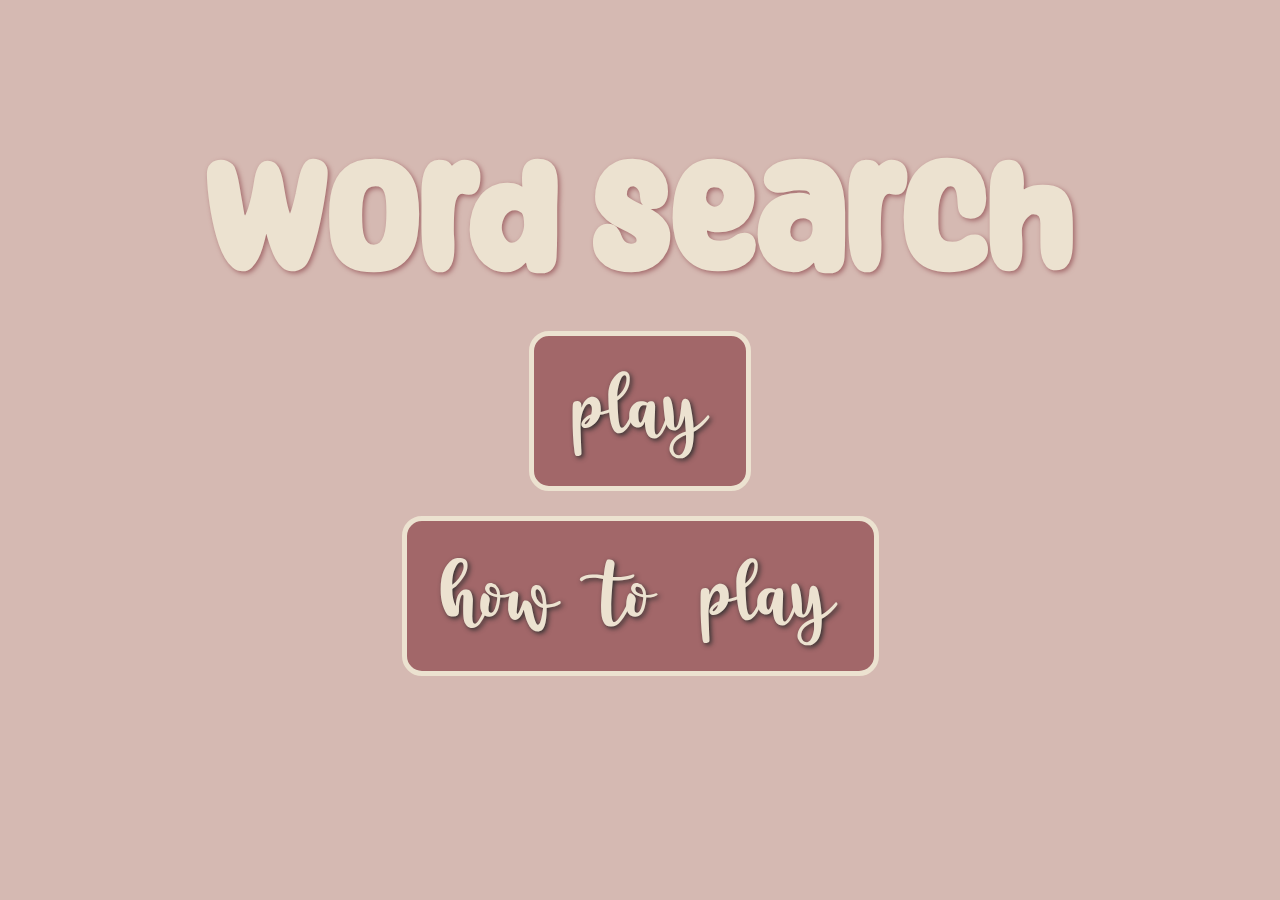
<file: index.html>
<!DOCTYPE html>
<html>
	<head>
		<title>Word Search</title>
		<link rel="stylesheet" href="indexStyle.css">
		<script src="Wordsearch.js"></script>
	</head>
	<body>
		<h1>word search</h1>
		
		<button id="play-button" onclick="goToPage('Wordsearch.html')">
			play
		</button>
		<br>
		<button id="instructions" onclick="goToPage('tutorial.html')">
			how to play
		</button>
		
	</body>
</html>
</file>
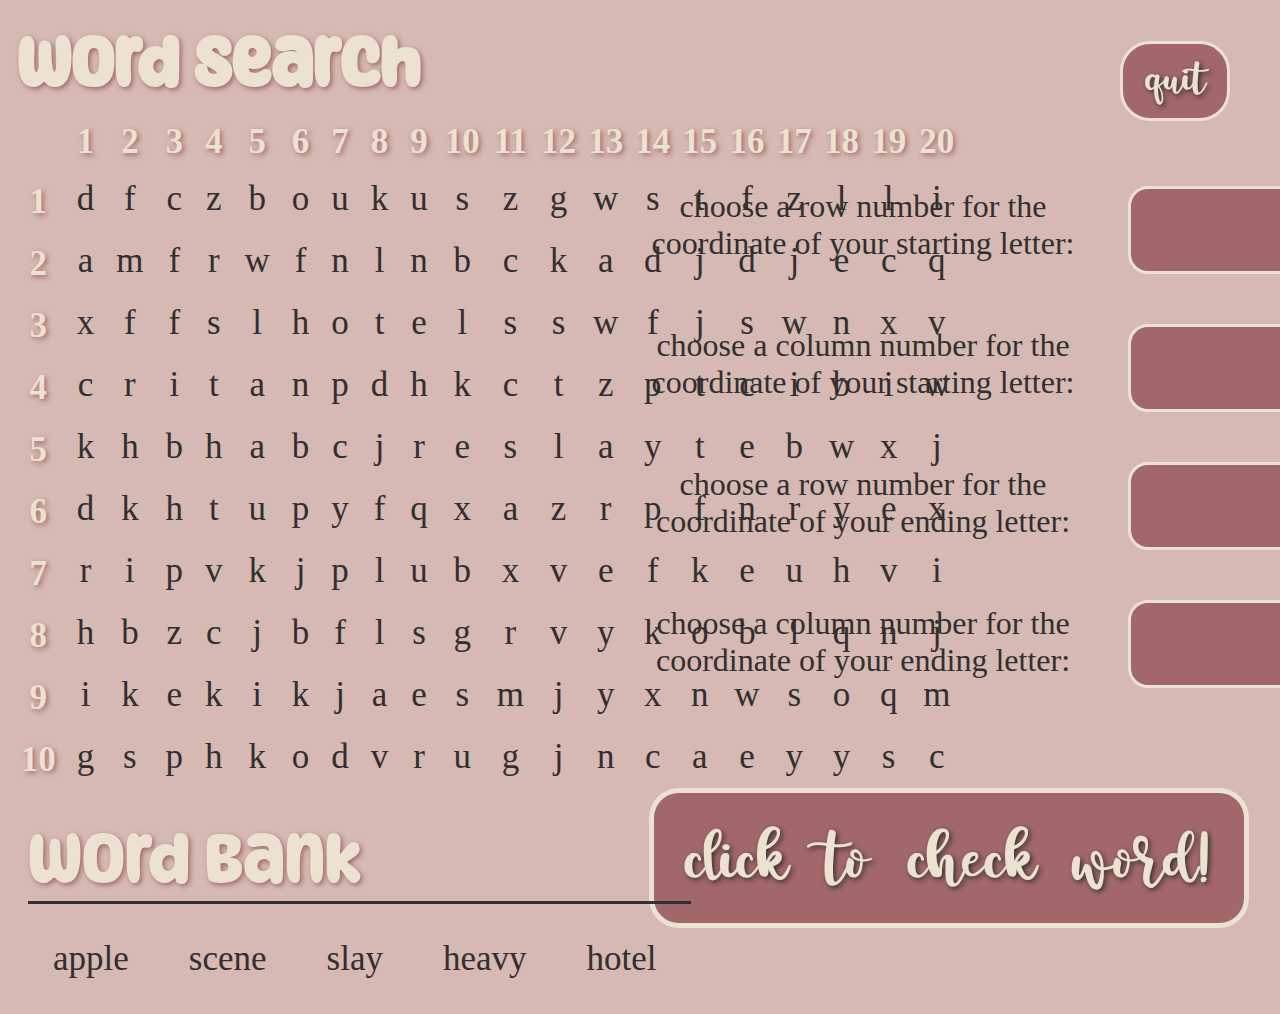
<file: Wordsearch.html>
<!DOCTYPE HTML>
<html>
	<head>
		<meta charset="utf-8">
		<title>Word Search</title>
		<link rel="stylesheet" href="Wordsearch.css">
		
		<style>
			<!-- followed a modal tutorial from https://www.w3schools.com/howto/howto_css_modals.asp-->
			body {font-family: Arial, Helvetica, sans-serif;}

			/* error message */
			.modal {
			  display: none; /* Hidden by default */
			  position: fixed; /* Stay in place */
			  z-index: 1; /* Sit on top */
			  padding-top: 100px; /* Location of the box */
			  left: 0;
			  top: 0;
			  width: 100%; /* Full width */
			  height: 100%; /* Full height */
			  overflow: auto; /* Enable scroll if needed */
			  background-color: rgb(0,0,0); /* Fallback color */
			  background-color: rgba(0,0,0,0.4); /* Black w/ opacity */
			}

			/* Modal Content */
			.modal-content {
			  background-color: #fefefe;
			  margin: auto;
			  padding: 20px;
			  border: 1px solid #888;
			  width: 80%;
			}

			/* The Close Button */
			.close {
			  color: #aaaaaa;
			  float: right;
			  font-size: 28px;
			  font-weight: bold;
			}

			.close:hover,
			.close:focus {
			  color: #000;
			  text-decoration: none;
			  cursor: pointer;
			}
		</style>
	</head>
	<body>
		<h1 style="width: 700px;">Word Search</h1>
		
		
		<button id="menu" onclick="goToPage('index.html')" style="position: absolute; right: 0;">
			quit
		</button>
		
		<div id="word-grid">
			<table id = "row">
				<tr>
					<td class = "column-data">1</td>
				</tr>
				<tr>
					<td class = "column-data">2</td>
				</tr>
				<tr>
					<td class = "column-data">3</td>
				</tr>
				<tr>
					<td class = "column-data">4</td>
				</tr>
				<tr>
					<td class = "column-data">5</td>
				</tr>
				<tr>
					<td class = "column-data">6</td>
				</tr>
				<tr>
					<td class = "column-data">7</td>
				</tr>
				<tr>
					<td class = "column-data">8</td>
				</tr>
				<tr>
					<td class = "column-data">9</td>
				</tr>
				<tr>
					<td class = "column-data">10</td>
				</tr>
			</table>
			<table id = "main-table">
				<tr id = "column">
					<th>1</th>
					<th>2</th>
					<th>3</th>
					<th>4</th>
					<th>5</th>
					<th>6</th>
					<th>7</th>
					<th>8</th>
					<th>9</th>
					<th>10</th>
					<th>11</th>
					<th>12</th>
					<th>13</th>
					<th>14</th>
					<th>15</th>
					<th>16</th>
					<th>17</th>
					<th>18</th>
					<th>19</th>
					<th>20</th>
				</tr>
				<tr> 
					<td id = "cell00"></td>
					<td id = "cell01"></td>
					<td id = "cell02"></td>
					<td id = "cell03"></td>
					<td id = "cell04"></td>
					<td id = "cell05"></td>
					<td id = "cell06"></td>
					<td id = "cell07"></td>
					<td id = "cell08"></td>
					<td id = "cell09"></td>
					<td id = "cell010"></td>
					<td id = "cell011"></td>
					<td id = "cell012"></td>
					<td id = "cell013"></td>
					<td id = "cell014"></td>
					<td id = "cell015"></td>
					<td id = "cell016"></td>
					<td id = "cell017"></td>
					<td id = "cell018"></td>
					<td id = "cell019"></td>
				</tr>
				<tr>
					<td id = "cell10"></td>
					<td id = "cell11"></td>
					<td id = "cell12"></td>
					<td id = "cell13"></td>
					<td id = "cell14"></td>
					<td id = "cell15"></td>
					<td id = "cell16"></td>
					<td id = "cell17"></td>
					<td id = "cell18"></td>
					<td id = "cell19"></td>
					<td id = "cell110"></td>
					<td id = "cell111"></td>
					<td id = "cell112"></td>
					<td id = "cell113"></td>
					<td id = "cell114"></td>
					<td id = "cell115"></td>
					<td id = "cell116"></td>
					<td id = "cell117"></td>
					<td id = "cell118"></td>
					<td id = "cell119"></td>
				</tr>
				<tr>
					<td id = "cell20"></td>
					<td id = "cell21"></td>
					<td id = "cell22"></td>
					<td id = "cell23"></td>
					<td id = "cell24"></td>
					<td id = "cell25"></td>
					<td id = "cell26"></td>
					<td id = "cell27"></td>
					<td id = "cell28"></td>
					<td id = "cell29"></td>
					<td id = "cell210"></td>
					<td id = "cell211"></td>
					<td id = "cell212"></td>
					<td id = "cell213"></td>
					<td id = "cell214"></td>
					<td id = "cell215"></td>
					<td id = "cell216"></td>
					<td id = "cell217"></td>
					<td id = "cell218"></td>
					<td id = "cell219"></td>
				</tr>
				<tr>
					<td id = "cell30"></td>
					<td id = "cell31"></td>
					<td id = "cell32"></td>
					<td id = "cell33"></td>
					<td id = "cell34"></td>
					<td id = "cell35"></td>
					<td id = "cell36"></td>
					<td id = "cell37"></td>
					<td id = "cell38"></td>
					<td id = "cell39"></td>
					<td id = "cell310"></td>
					<td id = "cell311"></td>
					<td id = "cell312"></td>
					<td id = "cell313"></td>
					<td id = "cell314"></td>
					<td id = "cell315"></td>
					<td id = "cell316"></td>
					<td id = "cell317"></td>
					<td id = "cell318"></td>
					<td id = "cell319"></td>
				</tr>
				<tr>
					<td id = "cell40"></td>
					<td id = "cell41"></td>
					<td id = "cell42"></td>
					<td id = "cell43"></td>
					<td id = "cell44"></td>
					<td id = "cell45"></td>
					<td id = "cell46"></td>
					<td id = "cell47"></td>
					<td id = "cell48"></td>
					<td id = "cell49"></td>
					<td id = "cell410"></td>
					<td id = "cell411"></td>
					<td id = "cell412"></td>
					<td id = "cell413"></td>
					<td id = "cell414"></td>
					<td id = "cell415"></td>
					<td id = "cell416"></td>
					<td id = "cell417"></td>
					<td id = "cell418"></td>
					<td id = "cell419"></td>
				</tr>
				<tr>
					<td id = "cell50"></td>
					<td id = "cell51"></td>
					<td id = "cell52"></td>
					<td id = "cell53"></td>
					<td id = "cell54"></td>
					<td id = "cell55"></td>
					<td id = "cell56"></td>
					<td id = "cell57"></td>
					<td id = "cell58"></td>
					<td id = "cell59"></td>
					<td id = "cell510"></td>
					<td id = "cell511"></td>
					<td id = "cell512"></td>
					<td id = "cell513"></td>
					<td id = "cell514"></td>
					<td id = "cell515"></td>
					<td id = "cell516"></td>
					<td id = "cell517"></td>
					<td id = "cell518"></td>
					<td id = "cell519"></td>
				</tr>
				<tr>
					<td id = "cell60"></td>
					<td id = "cell61"></td>
					<td id = "cell62"></td>
					<td id = "cell63"></td>
					<td id = "cell64"></td>
					<td id = "cell65"></td>
					<td id = "cell66"></td>
					<td id = "cell67"></td>
					<td id = "cell68"></td>
					<td id = "cell69"></td>
					<td id = "cell610"></td>
					<td id = "cell611"></td>
					<td id = "cell612"></td>
					<td id = "cell613"></td>
					<td id = "cell614"></td>
					<td id = "cell615"></td>
					<td id = "cell616"></td>
					<td id = "cell617"></td>
					<td id = "cell618"></td>
					<td id = "cell619"></td>
				</tr>
				<tr>
					<td id = "cell70"></td>
					<td id = "cell71"></td>
					<td id = "cell72"></td>
					<td id = "cell73"></td>
					<td id = "cell74"></td>
					<td id = "cell75"></td>
					<td id = "cell76"></td>
					<td id = "cell77"></td>
					<td id = "cell78"></td>
					<td id = "cell79"></td>
					<td id = "cell710"></td>
					<td id = "cell711"></td>
					<td id = "cell712"></td>
					<td id = "cell713"></td>
					<td id = "cell714"></td>
					<td id = "cell715"></td>
					<td id = "cell716"></td>
					<td id = "cell717"></td>
					<td id = "cell718"></td>
					<td id = "cell719"></td>
				</tr>
				<tr>
					<td id = "cell80"></td>
					<td id = "cell81"></td>
					<td id = "cell82"></td>
					<td id = "cell83"></td>
					<td id = "cell84"></td>
					<td id = "cell85"></td>
					<td id = "cell86"></td>
					<td id = "cell87"></td>
					<td id = "cell88"></td>
					<td id = "cell89"></td>
					<td id = "cell810"></td>
					<td id = "cell811"></td>
					<td id = "cell812"></td>
					<td id = "cell813"></td>
					<td id = "cell814"></td>
					<td id = "cell815"></td>
					<td id = "cell816"></td>
					<td id = "cell817"></td>
					<td id = "cell818"></td>
					<td id = "cell819"></td>
				</tr>
				<tr>
					<td id = "cell90"></td>
					<td id = "cell91"></td>
					<td id = "cell92"></td>
					<td id = "cell93"></td>
					<td id = "cell94"></td>
					<td id = "cell95"></td>
					<td id = "cell96"></td>
					<td id = "cell97"></td>
					<td id = "cell98"></td>
					<td id = "cell99"></td>
					<td id = "cell910"></td>
					<td id = "cell911"></td>
					<td id = "cell912"></td>
					<td id = "cell913"></td>
					<td id = "cell914"></td>
					<td id = "cell915"></td>
					<td id = "cell916"></td>
					<td id = "cell917"></td>
					<td id = "cell918"></td>
					<td id = "cell919"></td>
				</tr>
			</table>
		</div>
		<br>
		<br>
		<br>
		<br>
		<!--<label for "number">x1</label>--->
		<div id="input-div" style="position: absolute; right: 0;">
			<div id = "labels">
				<p class="label">choose a row number for the coordinate of your starting letter:</p>
				<p class="label">choose a column number for the coordinate of your starting letter:</p>
				<p class="label">choose a row number for the coordinate of your ending letter:</p>
				<p class="label">choose a column number for the coordinate of your ending letter:</p>
			</div>
			<div id = "inputs">
				<input class="input" id="x1" type="number" min="1" max="10" maxlength="2" size="2">
				<input class="input" id="y1" type="number" min="1" max="20" maxlength="2" size="2">
				<input class="input" id="x2" type="number" min="1" max="10" maxlength="2" size="2">
				<input class="input" id="y2" type="number" min="1" max="20" maxlength="2" size="2">
			</div>
			<button id="button" onclick="checkWord()" id="checkButton">
			click to check word!
			</button>
		</div>
			<br><br><br><br><br><br><br><br><br><br><br><br><br><br><br><br><br><br>
			
		<p class = "boxes" id = "box1"></p>
		<p class = "boxes" id = "box2"></p>
		<p class = "boxes" id = "box3"></p>
		<p class = "boxes" id = "box4"></p>
		
		
		<!-- Modal tutorial from https://www.w3schools.com/howto/howto_css_modals.asp-->
		<div id="myModal" class="modal">
			<div class="modal-content">
				<span class="close">&times;</span>
				<p id="message"></p>
			</div>
		</div>
		
		<div id="myModal2" class="modal">
			<div class="modal-content">
				<p id="win-message"></p>
				<button id="play-again" onclick="goToPage('Wordsearch.html')">
					play again
				</button>
				<button id="quit" onclick="goToPage('index.html')">
					quit
				</button>
			</div>
		</div>
		
		<table id = "word-bank">
			<caption id = "word-bank-head">Word Bank</caption>
			<tr>
				<td class = "words" id = "word1"></td>
				<td class = "words" id = "word2"></td>
				<td class = "words" id = "word3"></td>
				<td class = "words" id = "word4"></td>
				<td class = "words" id = "word5"></td>
			</tr>
		</table>
		
		<p id = "result"></p>
				
		<script src="Wordsearch.js"></script>
		<script>
			run()
		</script>
		
	</body>
</html>
</file>
<file: indexStyle.css>
@font-face {
  font-family: motley-forces;
  src: url(MotleyForcesRegular-w1rZ3.ttf);
}

@font-face {
  font-family: shalma;
  src: url(Shalma-Rp0Pe.otf);
}

/*jet - rgb(49, 47, 47)
bone - rgb(236, 226, 208)
silver pink - rgb(213, 185, 178)
copper rose - rgb(162, 103, 105)*/

body {
	text-align: center;
	background-color: rgb(213, 185, 178);
}

h1 {
	margin-top: 10%;
	font-size: 150px;
	font-family: motley-forces;
	margin-bottom: 2%;
	color: rgb(236, 226, 208);
	text-shadow: 2px 2px 5px rgb(162, 103, 105);
}

#instructions {
	font-size: 240px;
	background-color: rgb(162, 103, 105);
	color: rgb(236, 226, 208);
	border-radius: 20px;
	border: 5px solid rgb(236, 226, 208);
	height: 160px;
	padding: 07px 40px 0px 40px;
	font-family: shalma;
	text-shadow: 2px 2px 5px rgb(49, 47, 47);
}

#play-button {
	font-size: 240px;
	background-color: rgb(162, 103, 105);
	color: rgb(236, 226, 208);
	border-radius: 20px;
	border: 5px solid rgb(236, 226, 208);
	height: 160px;
	padding: 5px 40px 0px 40px;
	font-family: shalma;
	margin-bottom: 2%;
	text-shadow: 2px 2px 5px rgb(49, 47, 47);
}
</file>
<file: Wordsearch.css>
@font-face {
  font-family: motley-forces;
  src: url(MotleyForcesRegular-w1rZ3.ttf);
}

@font-face {
  font-family: shalma;
  src: url(Shalma-Rp0Pe.otf);
}

h1 {
	font-size: 70px;
	text-align:left;
	font-family: motley-forces;
	margin-bottom: 2%;
	margin-left: 10px;
	margin-top: 20px;
	color: rgb(236, 226, 208);
	text-shadow: 2px 2px 5px rgb(162, 103, 105);
}

body {
	font-size: 20px;
	height: 20px;
	width: 350px;
	text-align: center;
	color: rgb(49, 47, 47);
	background-color: rgb(213, 185, 178);
}

table {
	border-spacing: 10px;
	position: absolute;
}

#main-table {
	margin-left: 40px;
}

#column {
	color: rgb(236, 226, 208);
	font-family: times;
	font-size: 35px;
	text-shadow: 2px 2px 5px rgb(162, 103, 105);
}

#row {
	margin-top: 55px;
	border-spacing : 10.04px;
	margin-left: -16px;
	color: rgb(236, 226, 208);
	font-family: times;
	font-weight: bold;
	font-size: 35px;
	text-shadow: 2px 2px 5px rgb(162, 103, 105);
}

td {
	padding: 6px;
	font-size: 35px;
}

input {
	font-size: 70px;
	margin-left: 350px;
}

#input-div {
	margin-top: -80px;
	width: 450px;
	margin-right: 15%;
}

.label {
	margin-top: 65px;
	font-size: 32px;
	width: 450px;
}
	
.input {
	margin-top: 50px;
	text-align: center;
	
	background-color: rgb(162, 103, 105);
	color: rgb(236, 226, 208);
	border-radius: 20px;
	border: 3px solid rgb(236, 226, 208);
	font-family: times;
	text-shadow: 2px 2px 5px rgb(49, 47, 47);
	
	width: auto;
	height: auto;
}

#labels {
	margin-top: 50px;
	width: 400px;
}

#inputs {
	margin-top: -575px;
	margin-left: 140px;
}

#word-grid {
	position: absolute;
	color: rgb(49, 47, 47);
	margin-left: 1%;
}

#error-message {
	font-size: 30px;
	width: 750px;
	color: rgb(49, 47, 47);
	text-align: left;
	padding-left: 190px;
	border-radius: 20px;
	font-family: times;
	font-weight: bold;
	text-shadow: 2px 2px 2px rgb(213, 185, 178);
}

.boxes {
	margin-top: -20px;
}

#button {
	position: absolute;
	font-size: 200px;
	width: 600px;
	height: 140px;
	margin-left: -47.6%;
	margin-top: 100px;
	
	background-color: rgb(162, 103, 105);
	color: rgb(236, 226, 208);
	border-radius: 30px;
	border: 5px solid rgb(236, 226, 208);
	padding-top: 10px;
	font-family: shalma;
	text-shadow: 2px 2px 5px rgb(49, 47, 47);
}

#menu {
	position: absolute;
	margin-right: 50px;
	margin-top: -70px;
	border-radius: 30px;
	font-size: 120px;
	width: 110px;
	height: 80px;
	
	background-color: rgb(162, 103, 105);
	color: rgb(236, 226, 208);
	border: 3px solid rgb(236, 226, 208);
	font-family: shalma;
	text-shadow: 2px 2px 5px rgb(49, 47, 47);
}

#word-bank {
	position: absolute;
	float: center;
	text-align: left;
	margin-left: 10px;
	margin-top: 200px;
	font-size: 20px;
	font-family: times;
}

#word-bank-head {
	text-align: left;
	margin-left: 10px;
	border-bottom: 3px solid rgb(49, 47, 47);
	font-size: 70px;
	color: rgb(236, 226, 208);
	font-family: motley-forces;
	text-shadow: 2px 2px 5px rgb(162, 103, 105);
}

.words {
	padding: 25px;
}

#slay {
	margin-top: 300px;
	float: right;
}

#result {
	margin-top: 250px;
}

#message {
	width: auto;
	font-weight: bold;
	font-size: 40px;
}

#win-message {
	width: auto;
	font-weight: bold;
	font-size: 40px;
}

.modal-content {
	float: center;
	width: auto;
	overflow: auto;
}

#myModal {
	width: 100;
}


#play-again {
	border-radius: 30px;
	font-size: 120px;
	width: auto;
	height: 80px;
	
	background-color: rgb(162, 103, 105);
	color: rgb(236, 226, 208);
	border: 3px solid rgb(236, 226, 208);
	font-family: shalma;
	text-shadow: 2px 2px 5px rgb(49, 47, 47);
}


#quit {
	border-radius: 30px;
	font-size: 120px;
	width: 110px;
	height: 80px;
	margin-left: 20px;
	
	background-color: rgb(162, 103, 105);
	color: rgb(236, 226, 208);
	border: 3px solid rgb(236, 226, 208);
	font-family: shalma;
	text-shadow: 2px 2px 5px rgb(49, 47, 47);
}
</file>
